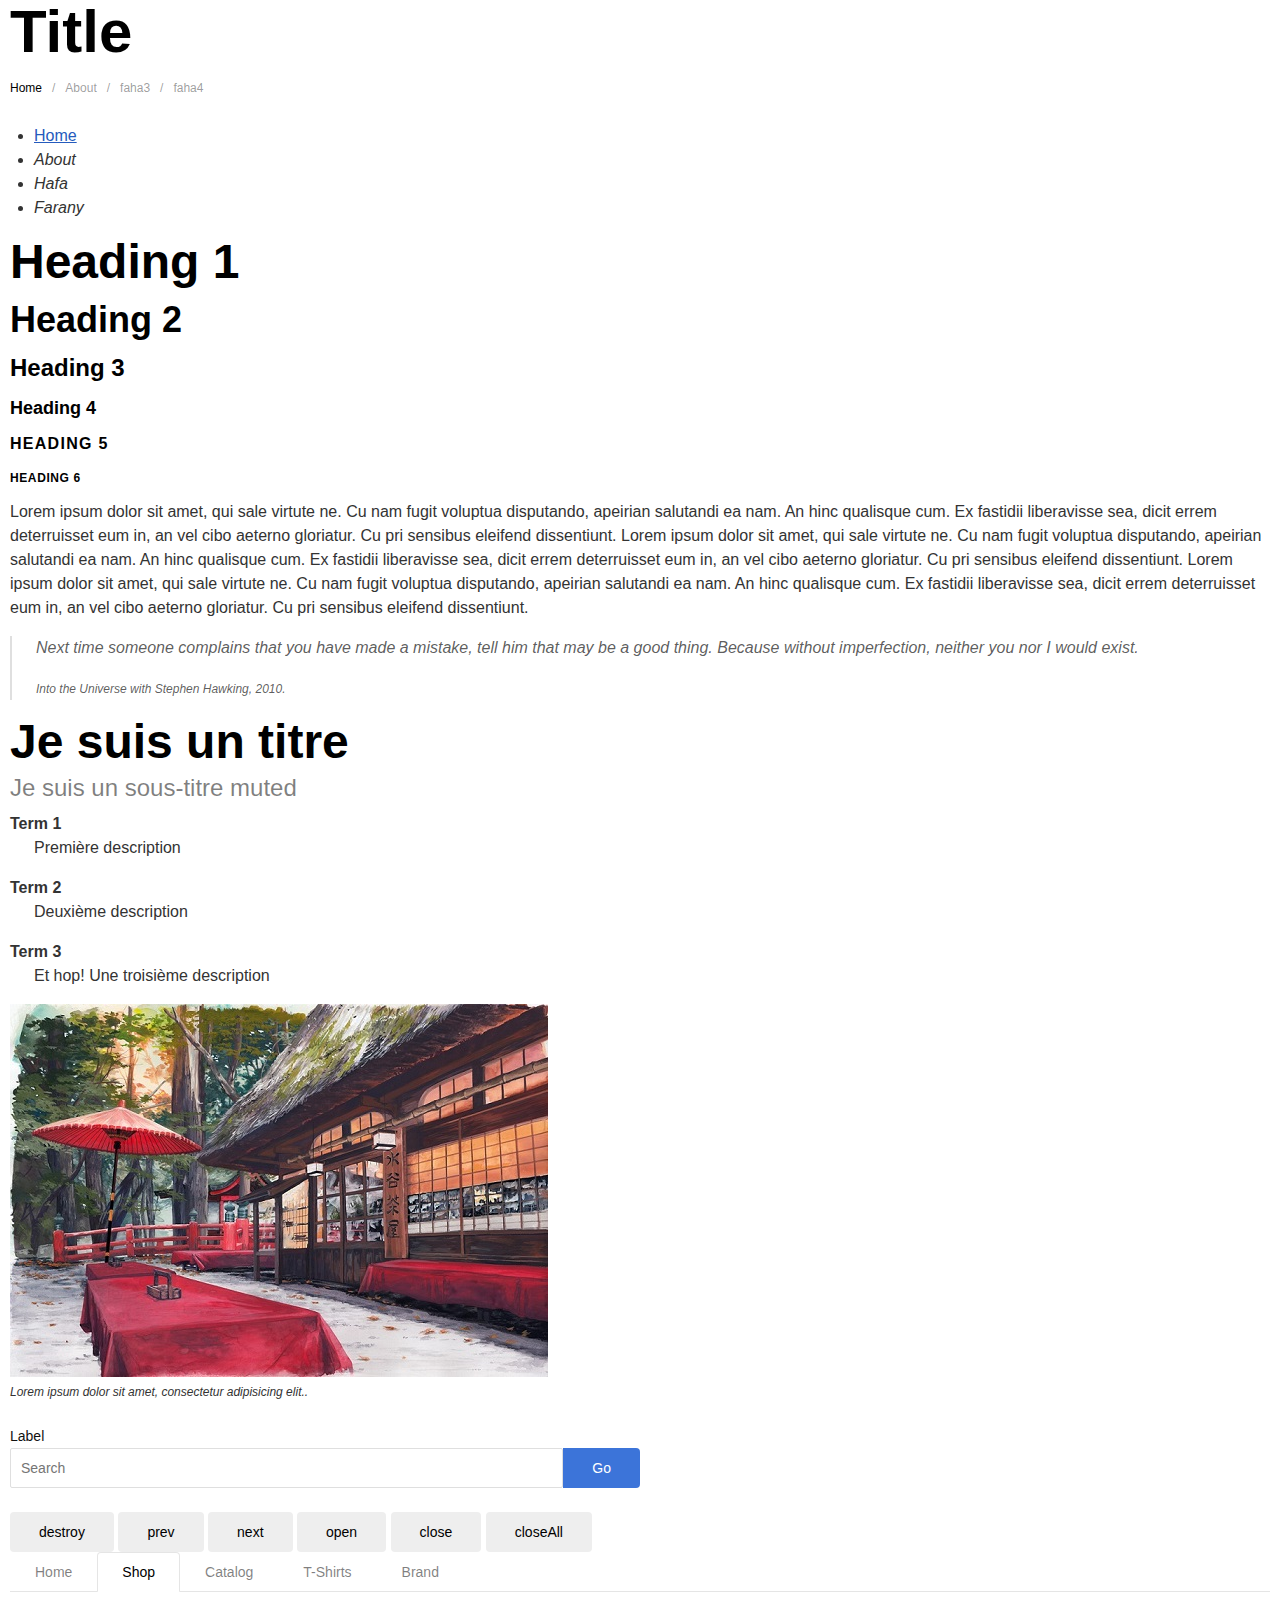
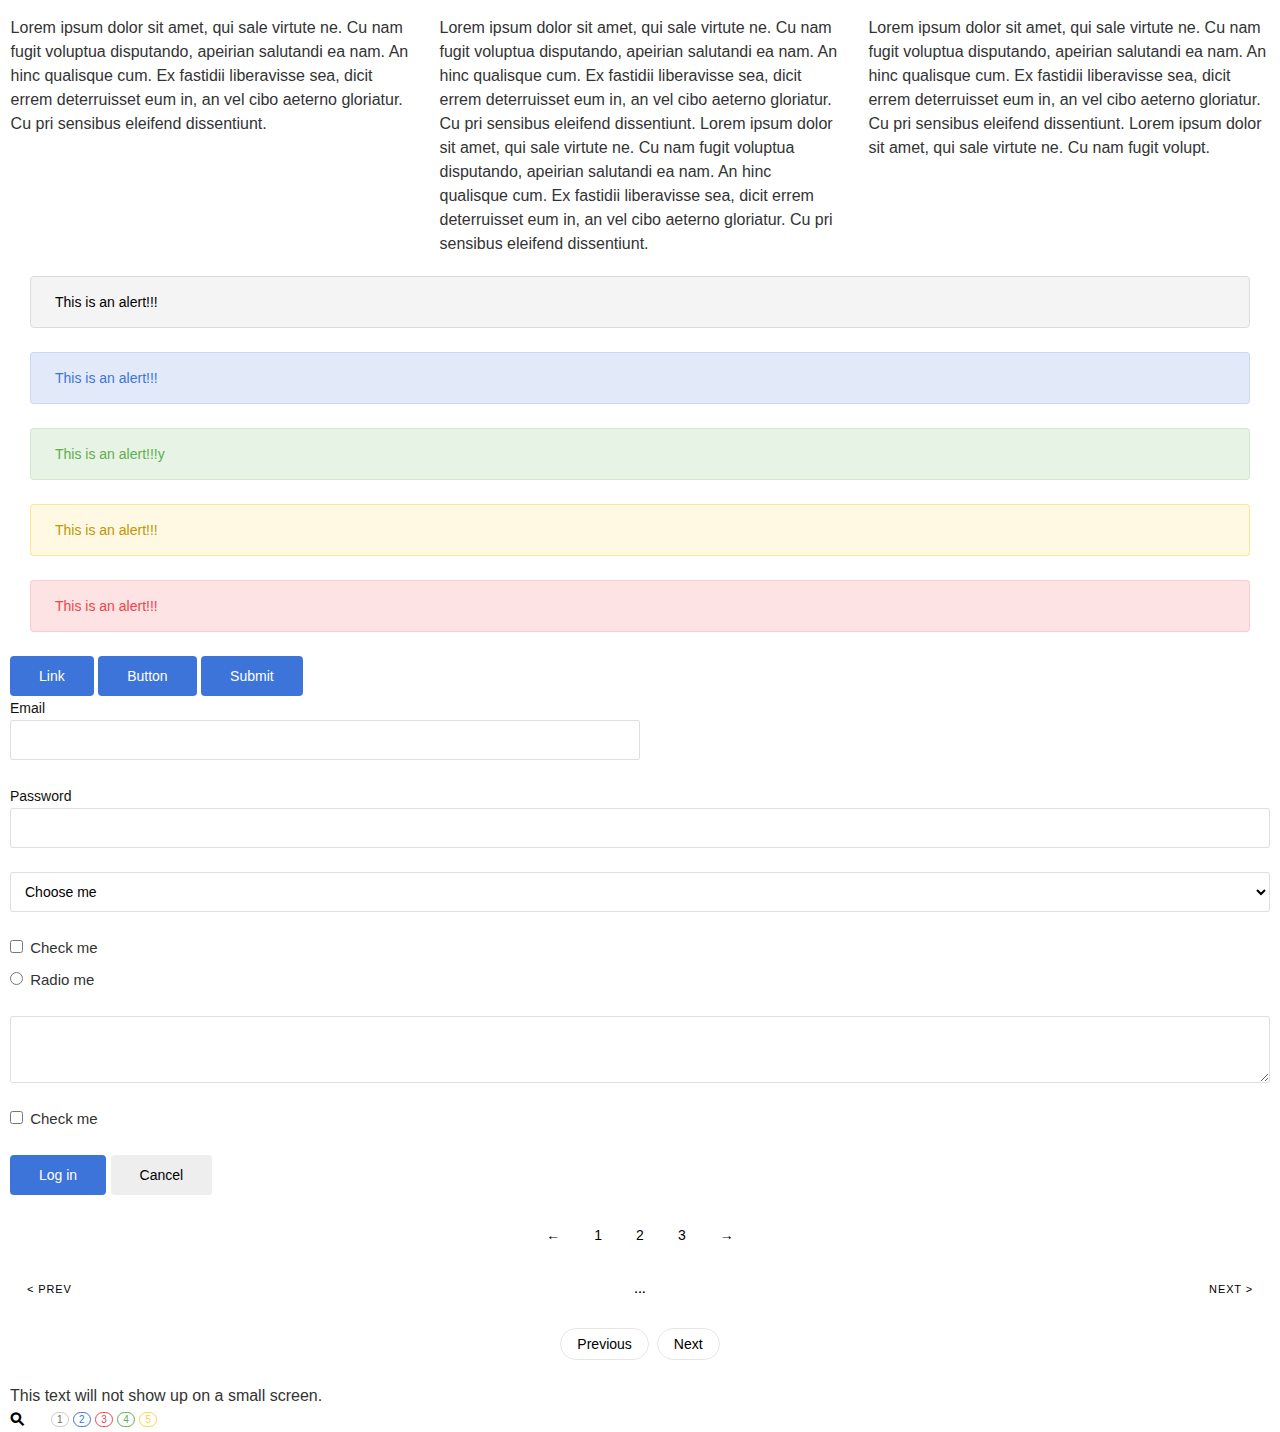
<file: zest-master/public_html/index.html>
<!DOCTYPE html>
<html>
    <head>
        <title>ZEST</title>
        <meta charset="UTF-8">
        <meta name="viewport" content="width=device-width, initial-scale=1.0">
        <link rel="stylesheet" href="css/zest.css">
    </head>
    <body style="margin-right: 10px; margin-left: 10px">
               
        <h1 class="title">Title</h1>
        
        <nav class="breadcrumb">
            <ul>
                <li><a href="#">Home</a></li>
                <li class="active"><em>About</em></li>
                <li class="active"><em>faha3</em></li>
                <li class="active"><em>faha4</em></li>
            </ul>
        </nav
        

            <nav id="breadcrumb-custom-separator" class="breadcrumb">
                <ul>
                    <li><a href="#">Home</a></li>
                    <li class="active"><em>About</em></li>
                    <li class="active"><em>Hafa</em></li>
                    <li class="active"><em>Farany</em></li>
                </ul>
            </nav>
        
        <h1>Heading 1</h1>
        <h2>Heading 2</h2>
        <h3>Heading 3</h3>
        <h4>Heading 4</h4>
        <h5 class="upper">Heading 5</h5>
        <h6>Heading 6</h6>
        
         <p>
                Lorem ipsum dolor sit amet, qui sale virtute ne.
                Cu nam fugit voluptua disputando, apeirian salutandi ea nam. 
                An hinc qualisque cum. Ex fastidii liberavisse sea, dicit errem 
                deterruisset eum in, an vel cibo aeterno gloriatur. 
                Cu pri sensibus eleifend dissentiunt.
                Lorem ipsum dolor sit amet, qui sale virtute ne.
                Cu nam fugit voluptua disputando, apeirian salutandi ea nam. 
                An hinc qualisque cum. Ex fastidii liberavisse sea, dicit errem 
                deterruisset eum in, an vel cibo aeterno gloriatur. 
                Cu pri sensibus eleifend dissentiunt.
                Lorem ipsum dolor sit amet, qui sale virtute ne.
                Cu nam fugit voluptua disputando, apeirian salutandi ea nam. 
                An hinc qualisque cum. Ex fastidii liberavisse sea, dicit errem 
                deterruisset eum in, an vel cibo aeterno gloriatur. 
                Cu pri sensibus eleifend dissentiunt.
         </p>
         
        <blockquote>
            <p>
                Next time someone complains that you have made a mistake,
                tell him that may be a good thing. Because without imperfection,
                neither you nor I would exist.
            </p>
            <small>Into the Universe with Stephen Hawking, 2010.</small>
        </blockquote>
         
        <h1>Je suis un titre</h1>
        <h3 class="subheading muted">Je suis un sous-titre muted</h3>
        
        <dl>
            <dt>Term 1</dt>
            <dd>Première description</dd>
        </dl>
        <dl>
            <dt>Term 2</dt>
            <dd>Deuxième description</dd>
        </dl>
        <dl>
            <dt>Term 3</dt>
            <dd>Et hop! Une troisième description</dd>
        </dl>
        
        <figure>
            <img src="images/image.jpg">
            <figcaption> Lorem ipsum dolor sit amet, consectetur adipisicing elit..</figcaption>
        </figure>

        <form method="post" action="" class="form">
            <div class="form-item">
                <label>Label</label>
                <div class="controls width-50">
                    <input type="text" name="search" placeholder="Search">
                    <button class="button primary">Go</button>
                </div>
            </div>
        </form>
        
        <button onclick="$('#tabs').tabs('destroy');">destroy</button>
        <button onclick="$('#tabs').tabs('prev');">prev</button>
        <button onclick="$('#tabs').tabs('next');">next</button>
        <button onclick="$('#tabs').tabs('open', 4);">open</button>
        <button onclick="$('#tabs').tabs('close', '#tab4');">close</button>
        <button onclick="$('#tabs').tabs('closeAll');">closeAll</button>

        <nav id="tabs" class="tabs" data-component="tabs">
            <ul>
                <li><a href="#tab1">Home</a></li>
                <li class="active"><a href="#tab2">Shop</a></li>
                <li><a href="#tab3">Catalog</a></li>
                <li><a href="#tab4">T-Shirts</a></li>
                <li><a href="#tab5">Brand</a></li>
            </ul>
        </nav>
        
        <div class="row">
            <div class="col">
                Lorem ipsum dolor sit amet, qui sale virtute ne.
                Cu nam fugit voluptua disputando, apeirian salutandi ea nam. 
                An hinc qualisque cum. Ex fastidii liberavisse sea, dicit errem 
                deterruisset eum in, an vel cibo aeterno gloriatur. 
                Cu pri sensibus eleifend dissentiunt.
            </div>
            <div class="col">
                Lorem ipsum dolor sit amet, qui sale virtute ne.
                Cu nam fugit voluptua disputando, apeirian salutandi ea nam. 
                An hinc qualisque cum. Ex fastidii liberavisse sea, dicit errem 
                deterruisset eum in, an vel cibo aeterno gloriatur. 
                Cu pri sensibus eleifend dissentiunt.
                Lorem ipsum dolor sit amet, qui sale virtute ne.
                Cu nam fugit voluptua disputando, apeirian salutandi ea nam. 
                An hinc qualisque cum. Ex fastidii liberavisse sea, dicit errem 
                deterruisset eum in, an vel cibo aeterno gloriatur. 
                Cu pri sensibus eleifend dissentiunt.
            </div>
            <div class="col">
                Lorem ipsum dolor sit amet, qui sale virtute ne.
                Cu nam fugit voluptua disputando, apeirian salutandi ea nam. 
                An hinc qualisque cum. Ex fastidii liberavisse sea, dicit errem 
                deterruisset eum in, an vel cibo aeterno gloriatur. 
                Cu pri sensibus eleifend dissentiunt.
                Lorem ipsum dolor sit amet, qui sale virtute ne.
                Cu nam fugit volupt.
            </div>
        </div>
        <div style="margin:20px;">
            <div class="alert">This is an alert!!!</div>
            <div class="alert primary">This is an alert!!!</div>
            <div class="alert success">This is an alert!!!y</div>
            <div class="alert warning">This is an alert!!!</div>
            <div class="alert error">This is an alert!!!</div>
        </div>
        
        <a class="button primary" role="button"> Link </a>
        <button class="button primary">Button</button>
        <input type="submit" class="button primary" value="Submit">
        
        
        <form method="post" action="" class="form">
            <div class="form-item">
                <label>Email</label>
                <input type="email" name="email" class="width-50">
            </div>

            <div class="form-item">
                <label>Password</label>
                <input type="password" name="password">
            </div>

            <div class="form-item">
                <select class="select">
                    <option value="">Choose me</option>
                </select>
            </div>

            <div class="form-item checkboxes">
                <label><input type="checkbox"> Check me</label>
                <label><input type="radio"> Radio me</label>
            </div>

            <div class="form-item">
                <textarea rows="2"></textarea>
            </div>

            <label class="form-item checkbox">
                <input type="checkbox"> Check me
            </label>

            <div class="form-item">
                <button class="button primary">Log in</button>
                <button class="button">Cancel</button>
            </div>
        </form>

        <nav class="pagination centered">
            <ul>
                <li class="prev"><a href="#">&larr;</a></li>
                <li>
                    <ul>
                        <li><a href="#">1</a></li>
                        <li><a href="#">2</a></li>
                        <li><a href="#">3</a></li>
                    </ul>
                </li>
                <li class="next"><a href="#">&rarr;</a></li>
            </ul>
        </nav>
        
        <nav class="pagination centered upper">
            <ul>
                <li class="prev"><a href="#">&lt; Prev</a></li>
                <li class="width-100">
                    <ul>
                        <li class="bold"><a href="#">...</a></li>
                    </ul>
                </li>
                <li class="next"><a href="#">Next &gt;</a></li>
            </ul>
        </nav>
        
        <nav class="pagination pager centered">
            <ul>
                <li class="prev"><a href="#">Previous</a></li>
                <li class="next"><a href="#">Next</a></li>
            </ul>
        </nav>

        <div class="hide red">I'm hidden</div>
        <div class="hide-on-small">This text will not show up on a small screen.</div>
        <div class="show-on-small">This will only show up on a small screen</div>


<i class="search-icon"></i>
<i class="search-icon inverted"></i>

<span class="label badge outline"><a href="#">1</a></span>
<span class="label badge primary outline"><a href="#">2</a></span>
<span class="label badge error outline">3</span>
<span class="label badge success outline">4</span>
<span class="label badge warning outline">5</span>
<span class="label badge inverted outline">6</span

    </body>
    
</html>
</file>
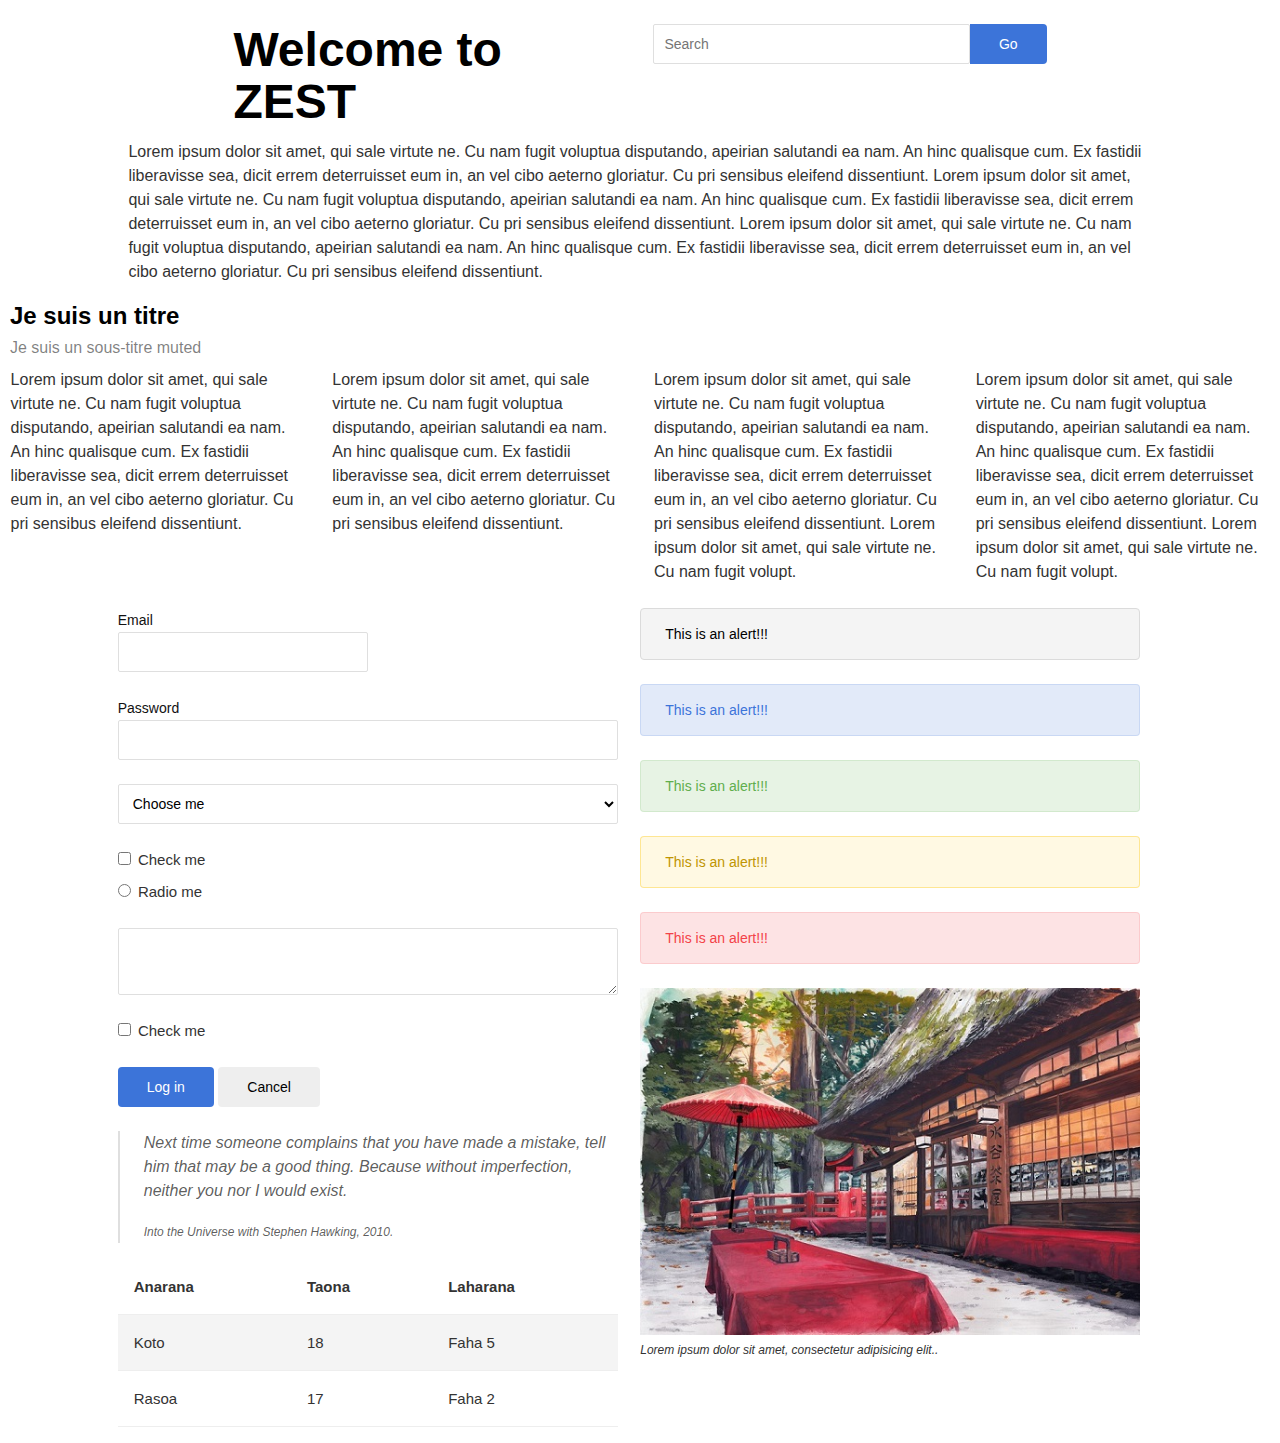
<file: zest-master/public_html/demos.html>
<!DOCTYPE html>
<!--
To change this license header, choose License Headers in Project Properties.
To change this template file, choose Tools | Templates
and open the template in the editor.
-->
<html>
    <head>
        <title>ZEST demos</title>
        <meta charset="UTF-8">
        <meta name="viewport" content="width=device-width, initial-scale=1.0">
        <link rel="stylesheet" href="css/zest.css">
    </head>
    <body style="margin-right: 10px; margin-left: 10px">
        <div class="row centered">
            <div class="col col-4">
                </br>
              <h1>Welcome to ZEST</h1>
            </div>
            <div class="col col-4">
                <form method="post" action="" class="form">
                    <div class="form-item">   
                        </br>
                        <div class="controls width-100">
                            <input type="text" name="search" placeholder="Search">
                            <button class="button primary">Go</button>
                        </div>
                    </div>
                </form>
            </div>
        </div>
        <div class="row centered">
            <div class="col col-10">
             <p>
                Lorem ipsum dolor sit amet, qui sale virtute ne.
                Cu nam fugit voluptua disputando, apeirian salutandi ea nam. 
                An hinc qualisque cum. Ex fastidii liberavisse sea, dicit errem 
                deterruisset eum in, an vel cibo aeterno gloriatur. 
                Cu pri sensibus eleifend dissentiunt.
                Lorem ipsum dolor sit amet, qui sale virtute ne.
                Cu nam fugit voluptua disputando, apeirian salutandi ea nam. 
                An hinc qualisque cum. Ex fastidii liberavisse sea, dicit errem 
                deterruisset eum in, an vel cibo aeterno gloriatur. 
                Cu pri sensibus eleifend dissentiunt.
                Lorem ipsum dolor sit amet, qui sale virtute ne.
                Cu nam fugit voluptua disputando, apeirian salutandi ea nam. 
                An hinc qualisque cum. Ex fastidii liberavisse sea, dicit errem 
                deterruisset eum in, an vel cibo aeterno gloriatur. 
                Cu pri sensibus eleifend dissentiunt.
            </p>
            </div>
        </div>
        <h3>Je suis un titre</h3>
        <h5 class="subheading muted">Je suis un sous-titre muted</h5>
        <div class="row">
            <div class="col">
                Lorem ipsum dolor sit amet, qui sale virtute ne.
                Cu nam fugit voluptua disputando, apeirian salutandi ea nam. 
                An hinc qualisque cum. Ex fastidii liberavisse sea, dicit errem 
                deterruisset eum in, an vel cibo aeterno gloriatur. 
                Cu pri sensibus eleifend dissentiunt.
            </div>
            <div class="col">
                Lorem ipsum dolor sit amet, qui sale virtute ne.
                Cu nam fugit voluptua disputando, apeirian salutandi ea nam. 
                An hinc qualisque cum. Ex fastidii liberavisse sea, dicit errem 
                deterruisset eum in, an vel cibo aeterno gloriatur. 
                Cu pri sensibus eleifend dissentiunt.   
            </div>
            <div class="col">
                Lorem ipsum dolor sit amet, qui sale virtute ne.
                Cu nam fugit voluptua disputando, apeirian salutandi ea nam. 
                An hinc qualisque cum. Ex fastidii liberavisse sea, dicit errem 
                deterruisset eum in, an vel cibo aeterno gloriatur. 
                Cu pri sensibus eleifend dissentiunt.
                Lorem ipsum dolor sit amet, qui sale virtute ne.
                Cu nam fugit volupt.
            </div>
            <div class="col">
                Lorem ipsum dolor sit amet, qui sale virtute ne.
                Cu nam fugit voluptua disputando, apeirian salutandi ea nam. 
                An hinc qualisque cum. Ex fastidii liberavisse sea, dicit errem 
                deterruisset eum in, an vel cibo aeterno gloriatur. 
                Cu pri sensibus eleifend dissentiunt.
                Lorem ipsum dolor sit amet, qui sale virtute ne.
                Cu nam fugit volupt.
            </div>
        </div>
        </br>
        <div class="row centered">
            <div class="col col-10">
                <div class="row">
                    <div class="col col-6">
                        <form method="post" action="" class="form">
                            <div class="form-item">
                                <label>Email</label>
                                <input type="email" name="email" class="width-50">
                            </div>

                            <div class="form-item">
                                <label>Password</label>
                                <input type="password" name="password">
                            </div>

                            <div class="form-item">
                                <select class="select">
                                    <option value="">Choose me</option>
                                </select>
                            </div>

                            <div class="form-item checkboxes">
                                <label><input type="checkbox"> Check me</label>
                                <label><input type="radio"> Radio me</label>
                            </div>

                            <div class="form-item">
                                <textarea rows="2"></textarea>
                            </div>

                            <label class="form-item checkbox">
                                <input type="checkbox"> Check me
                            </label>

                            <div class="form-item">
                                <button class="button primary">Log in</button>
                                <button class="button">Cancel</button>
                            </div>
                        </form>
                        <blockquote>
                            <p>
                                Next time someone complains that you have made a mistake,
                                tell him that may be a good thing. Because without imperfection,
                                neither you nor I would exist.
                            </p>
                            <small>Into the Universe with Stephen Hawking, 2010.</small>
                        </blockquote>
                        <table class="striped">
                            <thead>
                                <tr>
                                    <th> Anarana </th>
                                    <th> Taona </th>
                                    <th> Laharana </th>
                                </tr>
                            </thead>
                            <tbody>
                                <tr>
                                    <td> Koto </td>
                                    <td> 18 </td>
                                    <td> Faha 5 </td>
                                </tr>
                                <tr>
                                    <td> Rasoa </td>
                                    <td> 17 </td>
                                    <td> Faha 2 </td>
                                </tr>
                            </tbody>
                        </table>
                    </div>
                    <div class="col col-6">
                         <div class="alert">This is an alert!!!</div>
                        <div class="alert primary">This is an alert!!!</div>
                        <div class="alert success">This is an alert!!!</div>
                        <div class="alert warning">This is an alert!!!</div>
                        <div class="alert error">This is an alert!!!</div>
                        
                        <figure>
                            <img src="images/image.jpg">
                            <figcaption> Lorem ipsum dolor sit amet, consectetur adipisicing elit..</figcaption>
                        </figure>                 
                    
                    </div>
                </div>
            </div>
        </div>
    </body>
</html>
</file>
<file: zest-master/public_html/css/zest.css>
/* ZEST for websites by Timijess */
/* ------ Copyright 2017 ------- */
/*            -----              */
html {
  box-sizing: border-box; }

*,
*:before,
*:after {
  box-sizing: inherit; }

* {
  margin: 0;
  padding: 0;
  border: 0;
  outline: 0;
  font-size: 100%;
  vertical-align: baseline;
  background: transparent; }

a:active,
a:hover {
  outline: 0; }

::-moz-focus-inner {
  border: 0;
  padding: 0; }

img,
video,
audio {
  max-width: 100%; }

img,
video {
  height: auto; }

input[type="radio"],
input[type="checkbox"] {
  cursor: pointer;
  font-size: 110%;
  position: relative;
  margin-right: 3px;
  padding: 0; }

input[type="search"] {
  -webkit-appearance: textfield; }

input[type="search"]::-webkit-search-decoration,
input[type="search"]::-webkit-search-cancel-button {
  -webkit-appearance: none; }

body {
  font-family: "Helvetica Neue", Helvetica, sans-serif;
  line-height: 24px;
  font-size: 16px;
  color: #333;
  background-color: #fff; }

a {
  color: #255bbd; }

a:hover {
  color: #f34248; }

h1.title, h1, h2, h3, h4, h5, h6 {
  font-family: "Helvetica Neue", Helvetica, sans-serif;
  font-weight: bold;
  text-rendering: optimizeLegibility;
  color: #000;
  margin-bottom: 12px; }

h1.title {
  font-size: 60px;
  line-height: 64px; }

h1,
.h1 {
  font-size: 48px;
  line-height: 52px; }

h2,
.h2 {
  font-size: 36px;
  line-height: 40px; }

h3,
.h3 {
  font-size: 24px;
  line-height: 32px; }

h4,
.h4 {
  font-size: 18px;
  line-height: 24px; }

h5,
.h5 {
  font-size: 16px;
  line-height: 24px; }

h6,
.h6 {
  font-size: 12px;
  line-height: 20px;
  text-transform: uppercase;
  letter-spacing: 0.05em; }

p + h2,
p + h3,
p + h4,
p + h5,
p + h6,
ul + h2,
ul + h3,
ul + h4,
ul + h5,
ul + h6,
ol + h2,
ol + h3,
ol + h4,
ol + h5,
ol + h6,
dl + h2,
dl + h3,
dl + h4,
dl + h5,
dl + h6,
blockquote + h2,
blockquote + h3,
blockquote + h4,
blockquote + h5,
blockquote + h6,
hr + h2,
hr + h3,
hr + h4,
hr + h5,
hr + h6,
pre + h2,
pre + h3,
pre + h4,
pre + h5,
pre + h6,
table + h2,
table + h3,
table + h4,
table + h5,
table + h6,
form + h2,
form + h3,
form + h4,
form + h5,
form + h6,
figure + h2,
figure + h3,
figure + h4,
figure + h5,
figure + h6 {
  margin-top: 32px; }

.subheading {
  margin-top: -8px;
  margin-bottom: 8px;
  font-weight: 300; }

ul, ol,
ul ul,
ol ol,
ul ol,
ol ul {
  margin: 0 0 0 24px; }

ol ol li {
  list-style-type: lower-alpha; }

ol ol ol li {
  list-style-type: lower-roman; }

nav ul, nav ol {
  margin: 0;
  list-style: none; }

dl dt {
  font-weight: 700; }

dd {
  margin-left: 24px; }

p, blockquote, hr, pre, ol, ul, dl, table, fieldset, figure, address, form {
  margin-bottom: 16px; }

hr {
  border-bottom: 1px solid rgba(0, 0, 0, 0.1);
  margin-top: -1px; }

blockquote {
  padding-left: 24px;
  border-left: 2px solid rgba(0, 0, 0, 0.125);
  font-style: italic;
  color: rgba(0, 0, 0, 0.65); }

pre, code, samp, var, kbd {
  font-family: Consolas, Monaco, "Courier New", monospace;
  font-size: 14px; }

pre {
  color: rgba(0, 0, 0, 0.85);
  background: #f8f8f8;
  padding: 20px;
  border-radius: 4px;
  line-height: 20px;
  overflow: none;
  white-space: pre-wrap; }

.small, time, cite, small, figcaption {
  font-size: 12px;
  line-height: 16px; }

cite {
  color: rgba(0, 0, 0, 0.5); }

figcaption {
  font-style: italic;
  padding-top: 4px;
  padding-bottom: 4px; }

figure figcaption {
  position: relative;
  top: -4px; }

abbr[title], dfn[title] {
  border-bottom: 1px dotted rgba(0, 0, 0, 0.5);
  cursor: help; }

mark, code, samp, kbd {
  padding: 4px 8px 2px 8px;
  display: inline-block;
  line-height: 1;
  border-radius: 4px;
  color: rgba(0, 0, 0, 0.85); }

pre code {
  font-size: 100%;
  white-space: pre;
  padding: 0;
  background: none;
  line-height: 24px; }

mark {
  background-color: #fed443; }

code {
  background: #f4f4f4; }

var {
  color: rgba(0, 0, 0, 0.6);
  font-style: normal; }

strong, b {
  line-height: 1; }

samp {
  color: #fff;
  background: #5a89df; }

kbd {
  border: 1px solid rgba(0, 0, 0, 0.1); }

sub,
sup {
  font-size: x-small;
  line-height: 0;
  margin-left: 4px;
  position: relative; }

sup {
  top: -4px; }

sub {
  bottom: -2px; }

.row {
  display: -ms-flexbox;
  display: -webkit-flex;
  display: flex;
  -ms-flex-wrap: wrap;
  -webkit-flex-wrap: wrap;
  flex-wrap: wrap;
  margin-left: -2.12766%; }
  .row.centered {
    -ms-flex-pack: center;
    -webkit-justify-content: center;
    justify-content: center; }
    .row.centered .col {
      padding-left: 1.06383%;
      padding-right: 1.06383%; }
  .row.right {
    -ms-flex-pack: end;
    -webkit-justify-content: flex-end;
    justify-content: flex-end; }
  .row.bottom {
    -ms-flex-align: end;
    -webkit-align-items: flex-end;
    align-items: flex-end; }
  .row.around {
    -ms-flex-pack: distribute;
    -webkit-justify-content: space-around;
    justify-content: space-around; }
  .row.between {
    -ms-flex-pack: justify;
    -webkit-justify-content: space-between;
    justify-content: space-between; }
  .row.equal .col {
    display: -ms-flexbox;
    display: -webkit-flex;
    display: flex; }
    .row.equal .col > div {
      -ms-flex-grow: 1;
      -webkit-flex-grow: 1;
      flex-grow: 1; }
  .row.splice {
    margin-left: 0; }
    .row.splice .col {
      padding-left: 0; }

.col {
  -ms-flex-grow: 1;
  -webkit-flex-grow: 1;
  flex-grow: 1;
  -webkit-flex-basis: 0;
  -ms-flex-basis: 0;
  flex-basis: 0;
  max-width: 100%;
  padding-left: 2.12766%; }
  .col.first {
    order: -1; }
  .col.last {
    order: 1; }

@media (max-width: 768px) {
  .col.first-on-small {
    order: -1; }

  .col.last-on-small {
    order: 1; } }
.pull-right {
  margin-left: auto; }

.col-1 {
  flex-basis: 8.33333%;
  max-width: 8.33333%;
  width: 8.33333%; }

.col-2 {
  flex-basis: 16.66667%;
  max-width: 16.66667%;
  width: 16.66667%; }

.col-3 {
  flex-basis: 25%;
  max-width: 25%;
  width: 25%; }

.col-4 {
  flex-basis: 33.33333%;
  max-width: 33.33333%;
  width: 33.33333%; }

.col-5 {
  flex-basis: 41.66667%;
  max-width: 41.66667%;
  width: 41.66667%; }

.col-6 {
  flex-basis: 50%;
  max-width: 50%;
  width: 50%; }

.col-7 {
  flex-basis: 58.33333%;
  max-width: 58.33333%;
  width: 58.33333%; }

.col-8 {
  flex-basis: 66.66667%;
  max-width: 66.66667%;
  width: 66.66667%; }

.col-9 {
  flex-basis: 75%;
  max-width: 75%;
  width: 75%; }

.col-10 {
  flex-basis: 83.33333%;
  max-width: 83.33333%;
  width: 83.33333%; }

.col-11 {
  flex-basis: 91.66667%;
  max-width: 91.66667%;
  width: 91.66667%; }

.offset-1 {
  margin-left: 8.33333%; }

.offset-2 {
  margin-left: 16.66667%; }

.offset-3 {
  margin-left: 25%; }

.offset-4 {
  margin-left: 33.33333%; }

.offset-5 {
  margin-left: 41.66667%; }

.offset-6 {
  margin-left: 50%; }

.offset-7 {
  margin-left: 58.33333%; }

.offset-8 {
  margin-left: 66.66667%; }

.offset-9 {
  margin-left: 75%; }

.offset-10 {
  margin-left: 83.33333%; }

/*
col-1 {  @include zest-grid-column(1); }
.col-2 {  @include zest-grid-column(2); }
.col-3 {  @include zest-grid-column(3); }
.col-4 {  @include zest-grid-column(4); }
.col-5 {  @include zest-grid-column(5); }
.col-6 {  @include zest-grid-column(6); }
.col-7 {  @include zest-grid-column(7); }
.col-8 {  @include zest-grid-column(8); }
.col-9 {  @include zest-grid-column(9); }
.col-10 { @include zest-grid-column(10); }
.col-11 { @include zest-grid-column(11); }
.col-12 { @include zest-grid-column(12); }

.offset-1 {  @include zest-grid-column-offset(1); }
.offset-2 {  @include zest-grid-column-offset(2); }
.offset-3 {  @include zest-grid-column-offset(3); }
.offset-4 {  @include zest-grid-column-offset(4); }
.offset-5 {  @include zest-grid-column-offset(5); }
.offset-6 {  @include zest-grid-column-offset(6); }
.offset-7 {  @include zest-grid-column-offset(7); }
.offset-8 {  @include zest-grid-column-offset(8); }
.offset-9 {  @include zest-grid-column-offset(9); }
.offset-10 { @include zest-grid-column-offset(10); }
.offset-11 { @include zest-grid-column-offset(11); }

*/
.row-layout {
  display: -ms-flexbox;
  display: -webkit-flex;
  display: flex;
  -ms-flex-wrap: nowrap;
  -webkit-flex-wrap: nowrap;
  flex-wrap: nowrap;
  -ms-flex-pack: center;
  -webkit-justify-content: center;
  justify-content: center; }

.col-fluid {
  -ms-flex-grow: 1;
  -webkit-flex-grow: 1;
  flex-grow: 1;
  width: 100%; }

@media (max-width: 768px) {
  .row-layout {
    display: block; }

  .col-fixed {
    -ms-flex: 1 !important;
    -webkit-flex: 1 !important;
    flex: 1 !important; }

  .row-layout > .col-fixed {
    order: 1; }

  .row-layout > .col-fluid {
    order: 2; } }
@media (max-width: 768px) {
  .row {
    margin-left: 0; }

  .col:not(th):not(td),
  [class^="col-"]:not(th):not(td),
  [class*=" col-"]:not(th):not(td) {
    flex-basis: 100%;
    max-width: 100%;
    width: 100%; }

  .col {
    -ms-flex-direction: column;
    -webkit-flex-direction: column;
    flex-direction: column;
    padding-left: 0; }

  .pull-right,
  [class^="offset-"],
  [class*=" offset-"] {
    margin-left: 0; } }
table {
  border-collapse: collapse;
  border-spacing: 0;
  max-width: 100%;
  width: 100%;
  empty-cells: show;
  font-size: 15px; }

th {
  text-align: left;
  font-weight: 700;
  vertical-align: bottom; }

td {
  vertical-align: top; }

tr.align-middle td,
td.align-middle {
  vertical-align: middle; }

th,
td {
  padding: 16px;
  padding-bottom: 15px;
  border-bottom: 1px solid #eee; }
  th:first-child,
  td:first-child {
    padding-left: 0; }
  th:last-child,
  td:last-child {
    padding-right: 0; }

tfoot th,
tfoot td {
  color: rgba(0, 0, 0, 0.5); }

table.bordered {
  margin-top: -1px; }
  table.bordered td, table.bordered th {
    border: 1px solid #eee; }

table.striped tr:nth-child(odd) td {
  background: #f4f4f4; }

table.bordered td:first-child, table.bordered th:first-child,
table.striped td:first-child,
table.striped th:first-child {
  padding-left: 16px; }
table.bordered td:last-child, table.bordered th:last-child,
table.striped td:last-child,
table.striped th:last-child {
  padding-right: 16px; }

table.flat td, table.flat th {
  border: none;
  padding: 0; }

input,
select,
textarea,
fieldset {
  font-family: "Helvetica Neue", Helvetica, sans-serif;
  font-size: 14px; }

input[type="email"],
input[type="number"],
input[type="search"],
input[type="text"],
input[type="date"],
input[type="tel"],
input[type="url"],
input[type="password"] {
  height: 40px;
  padding: 8px 10px;
  vertical-align: middle;
  -webkit-appearance: none;
  background: #fff;
  border: 1px solid #dfdfdf;
  border-radius: 2px; }

select,
textarea {
  display: block;
  width: 100%;
  line-height: 1.75;
  padding: 8px 10px;
  border-radius: 2px;
  background: #fff;
  border: 1px solid #dfdfdf; }

select:not([multiple]) {
  cursor: pointer;
  height: 40px;
  vertical-align: middle; }

label {
  vertical-align: middle; }

textarea:focus,
select:focus,
input:focus {
  outline: none;
  background: #fff;
  border-color: #bbb; }

textarea:disabled,
select:disabled,
input:disabled,
textarea.disabled,
select.disabled,
input.disabled {
  resize: none;
  opacity: 0.75;
  cursor: default;
  font-style: italic;
  color: rgba(0, 0, 0, 0.5); }

fieldset {
  padding: 39px 32px;
  margin-bottom: 24px;
  border: 1px solid rgba(0, 0, 0, 0.1);
  border-radius: 4px; }

legend {
  font-weight: bold;
  font-size: 12px;
  text-transform: uppercase;
  padding: 0 1em;
  margin-left: -1em;
  top: 2px;
  position: relative;
  line-height: 0; }

.form {
  margin-bottom: 0; }
  .form .form-item {
    margin-bottom: 24px; }
  .form input[type="email"], .form input[type="number"], .form input[type="search"], .form input[type="text"], .form input[type="date"], .form input[type="tel"], .form input[type="url"], .form input[type="password"], .form select, .form textarea {
    display: block;
    width: 100%; }
  .form input.width-50, .form textarea.width-50, .form select.width-50 {
    width: 50%; }
  .form label {
    font-size: 14px;
    color: #111;
    font-weight: normal;
    display: block; }
  .form .checkboxes label, .form label.checkbox {
    text-transform: none;
    font-weight: normal;
    cursor: pointer;
    color: inherit;
    font-size: 15px; }
  .form .checkboxes label {
    margin-bottom: 8px; }
    .form .checkboxes label:last-child {
      margin-bottom: 0; }
  .form .checkboxes-inline {
    display: block; }
    .form .checkboxes-inline label {
      font-size: inherit;
      color: inherit;
      display: inline-block;
      margin-right: 16px;
      text-transform: none;
      font-weight: normal; }
  .form span.error, .form div.error, .form span.success, .form div.success {
    text-transform: none;
    font-weight: normal;
    font-size: 12px; }
  .form span.error, .form span.success {
    margin-left: .4rem; }

.form-inline textarea, .form-inline select, .form-inline input[type="email"], .form-inline input[type="number"], .form-inline input[type="search"], .form-inline input[type="text"], .form-inline input[type="date"], .form-inline input[type="tel"], .form-inline input[type="url"], .form-inline input[type="password"] {
  width: auto;
  display: inline-block; }

input.big,
select.big {
  font-size: 18px;
  height: 48px; }

input.big {
  padding: 16px 10px; }

select.big {
  padding: 6px 10px; }

.desc {
  text-transform: none;
  margin-top: 4px;
  color: rgba(0, 0, 0, 0.5);
  font-size: 12px;
  line-height: 20px;
  font-weight: normal; }

ul.desc {
  margin-bottom: 8px; }

span.desc {
  margin-left: 4px;
  line-height: 20px; }

input.error,
textarea.error,
select.error {
  margin-top: -1px;
  background: none;
  background-color: rgba(243, 66, 72, 0.1);
  border: 1px solid #f34248; }

input.success,
textarea.success,
select.success {
  margin-top: -1px;
  background: none;
  background-color: rgba(96, 174, 77, 0.1);
  border: 1px solid #60ae4d; }

.controls {
  display: -ms-flexbox;
  display: -webkit-flex;
  display: flex; }
  .controls input {
    -ms-flex: 1;
    -webkit-flex: 1;
    flex: 1;
    margin-bottom: 0 !important; }
  .controls .button, .controls span {
    -ms-flex-shrink: 0;
    -webkit-flex-shrink: 0;
    flex-shrink: 0; }
  .controls span {
    font-weight: normal;
    background-color: #eee;
    padding: 0 12px;
    color: #555;
    font-size: 12px;
    line-height: 40px;
    white-space: nowrap; }
  .controls .button {
    border-radius: 0 4px 4px 0; }

@media (max-width: 768px) {
  .form input, .form textarea, .form select {
    font-size: 16px; }
    .form input.width-50, .form textarea.width-50, .form select.width-50 {
      width: 100%; } }
button,
.button {
  font-family: "Helvetica Neue", Helvetica, sans-serif;
  font-size: 14px;
  font-weight: normal;
  text-decoration: none;
  cursor: pointer;
  display: inline-block;
  line-height: 1.125rem;
  min-height: 40px;
  padding: 10px 28px;
  border: 1px solid transparent;
  vertical-align: middle;
  -webkit-appearance: none;
  color: #000;
  background-color: #eee;
  border-radius: 4px; }

input.button {
  height: auto; }

button:hover,
.button:hover {
  outline: none;
  color: rgba(0, 0, 0, 0.6);
  text-decoration: none;
  box-shadow: inset 0 0 0 40px rgba(0, 0, 0, 0.125); }

.button:disabled,
.button.disabled {
  cursor: default;
  font-style: normal;
  opacity: .5; }
  .button:disabled:hover,
  .button.disabled:hover {
    color: #000;
    box-shadow: none; }

.button.outline {
  background: none;
  font-weight: normal; }

.button.outline:hover {
  color: rgba(0, 0, 0, 0.6);
  border-color: rgba(0, 0, 0, 0.2);
  box-shadow: none; }

.button.outline,
.button.outline:disabled:hover,
.button.outline.disabled:hover {
  color: rgba(0, 0, 0, 0.8);
  border-color: rgba(0, 0, 0, 0.4); }

.button.small {
  font-size: 12px;
  min-height: 32px;
  padding: 6px 20px; }
  .button.small.upper {
    font-size: 10px; }

.button.big {
  font-size: 18px;
  min-height: 48px;
  padding: 14px 48px; }
  .button.big.upper {
    font-size: 13px; }

.button.upper {
  font-size: 11px; }

.button.primary {
  background: #3c74d9;
  color: #fff; }
  .button.primary:focus, .button.primary:hover {
    color: rgba(255, 255, 255, 0.6); }
    .button.primary:focus:disabled, .button.primary:focus.disabled, .button.primary:hover:disabled, .button.primary:hover.disabled {
      color: #fff;
      background: #3c74d9; }
  .button.primary.outline:hover {
    color: rgba(60, 116, 217, 0.6);
    border-color: rgba(60, 116, 217, 0.4); }
  .button.primary.outline, .button.primary.outline:disabled:hover, .button.primary.outline.disabled:hover {
    color: #3c74d9;
    border-color: #3c74d9;
    background: none; }

.button.inverted {
  background: #fff;
  color: #000; }
  .button.inverted:focus, .button.inverted:hover {
    color: rgba(0, 0, 0, 0.6); }
    .button.inverted:focus:disabled, .button.inverted:focus.disabled, .button.inverted:hover:disabled, .button.inverted:hover.disabled {
      color: #000;
      background: #fff; }
  .button.inverted.outline:hover {
    color: rgba(255, 255, 255, 0.6);
    border-color: rgba(255, 255, 255, 0.4); }
  .button.inverted.outline, .button.inverted.outline:disabled:hover, .button.inverted.outline.disabled:hover {
    color: white;
    border-color: white;
    background: none; }

.buttons.group {
  display: inline-block;
  vertical-align: bottom; }
  .buttons.group .button {
    float: left;
    margin-left: -1px;
    border-radius: 0; }
    .buttons.group .button:first-child {
      border-radius: 4px 0 0 4px; }
    .buttons.group .button:last-child {
      border-radius: 0 4px 4px 0; }

.label {
  font-size: 10px;
  font-weight: normal;
  display: inline;
  line-height: 1;
  top: -1px;
  text-align: center;
  text-transform: uppercase;
  text-decoration: none;
  border-radius: 4px;
  position: relative;
  vertical-align: middle;
  color: #000;
  background: #f4f4f4;
  padding: 2px 8px;
  letter-spacing: .01em; }
  .label a, .label a:hover {
    color: #000;
    text-decoration: none; }

.label.primary {
  background: #3c74d9; }
  .label.primary, .label.primary a {
    color: #fff; }
  .label.primary.outline {
    border-color: #3c74d9; }
    .label.primary.outline, .label.primary.outline a {
      color: #3c74d9; }
  .label.primary.tag {
    background: none; }
    .label.primary.tag, .label.primary.tag a {
      color: #3c74d9; }

.label.error {
  background: #f34248; }
  .label.error, .label.error a {
    color: #fff; }
  .label.error.outline {
    border-color: #f34248; }
    .label.error.outline, .label.error.outline a {
      color: #f34248; }
  .label.error.tag {
    background: none; }
    .label.error.tag, .label.error.tag a {
      color: #f34248; }

.label.success {
  background: #60ae4d; }
  .label.success, .label.success a {
    color: #fff; }
  .label.success.outline {
    border-color: #60ae4d; }
    .label.success.outline, .label.success.outline a {
      color: #60ae4d; }
  .label.success.tag {
    background: none; }
    .label.success.tag, .label.success.tag a {
      color: #60ae4d; }

.label.warning {
  background: #fed443; }
  .label.warning, .label.warning a {
    color: #000; }
  .label.warning.outline {
    border-color: #fed443; }
    .label.warning.outline, .label.warning.outline a {
      color: #fed443; }
  .label.warning.tag {
    background: none; }
    .label.warning.tag, .label.warning.tag a {
      color: #fed443; }

.label.inverted {
  background: #fff; }
  .label.inverted, .label.inverted a {
    color: #000; }
  .label.inverted.outline {
    border-color: #fff; }
    .label.inverted.outline, .label.inverted.outline a {
      color: #fff; }
  .label.inverted.tag {
    background: none; }
    .label.inverted.tag, .label.inverted.tag a {
      color: #fff; }

.label.outline {
  background: none;
  padding: 1px 7px;
  border: 1px solid rgba(0, 0, 0, 0.2); }
  .label.outline, .label.outline a {
    color: rgba(0, 0, 0, 0.65); }

.badge {
  padding: 2px 6px;
  border-radius: 24px; }

.badge.outline {
  padding: 1px 5px; }

.label.tag {
  padding: 0;
  background: none;
  font-weight: bold;
  letter-spacing: .02em; }

.label.tag.primary, .label.tag.primary a {
  color: #3c74d9; }

.label.tag.error, .label.tag.error a {
  color: #f34248; }

.label.tag.success, .label.tag.success a {
  color: #60ae4d; }

.label.tag.warning, .label.tag.warning a {
  color: #fed443; }

.label.tag.inverted, .label.tag.inverted a {
  color: #fff; }

.button:hover .badge {
  opacity: .6; }

h6 .label {
  top: -3px; }

.alert {
  position: relative;
  padding: 15px 24px;
  padding-right: 40px;
  line-height: 20px;
  font-size: 14px;
  color: #000;
  background: #f4f4f4;
  border: 1px solid #dbdbdb;
  display: block;
  font-weight: normal;
  border-radius: 4px;
  margin-bottom: 24px; }
  .alert a {
    color: #000;
    font-weight: bold; }
    .alert a:hover {
      -moz-transition: all linear 0.2s;
      transition: all linear 0.2s;
      color: rgba(0, 0, 0, 0.6); }
  .alert h5 {
    margin-bottom: 4px; }
  .alert p, .alert ul, .alert ol {
    margin-bottom: 0; }
  .alert .close {
    position: absolute;
    top: 15px;
    right: 8px; }

.alert.primary {
  color: #3c74d9;
  background-color: rgba(60, 116, 217, 0.15);
  border: 1px solid rgba(60, 116, 217, 0.15); }
  .alert.primary a, .alert.primary h5 {
    color: #3c74d9; }
  .alert.primary a:hover {
    color: #000; }

.alert.error {
  color: #f34248;
  background-color: rgba(243, 66, 72, 0.15);
  border: 1px solid rgba(243, 66, 72, 0.15); }
  .alert.error a, .alert.error h5 {
    color: #f34248; }
  .alert.error a:hover {
    color: #000; }

.alert.success {
  color: #60ae4d;
  background-color: rgba(96, 174, 77, 0.15);
  border: 1px solid rgba(96, 174, 77, 0.15); }
  .alert.success a, .alert.success h5 {
    color: #60ae4d; }
  .alert.success a:hover {
    color: #000; }

.alert.warning {
  color: #c09501;
  background-color: rgba(254, 212, 67, 0.15);
  border: 1px solid rgba(254, 212, 67, 0.15);
  border-color: rgba(254, 212, 67, 0.5); }
  .alert.warning a, .alert.warning h5 {
    color: #c09501; }
  .alert.warning a:hover {
    color: #000; }

.tabs {
  margin-bottom: 24px;
  font-size: 14px; }

.tabs li em,
.tabs li.active a {
  color: #000;
  border: 1px solid rgba(0, 0, 0, 0.1);
  cursor: default;
  text-decoration: none;
  background: none; }

.tabs em,
.tabs a {
  position: relative;
  top: 1px;
  font-style: normal;
  display: block;
  padding: 7px 24px;
  border: 1px solid transparent;
  color: rgba(0, 0, 0, 0.5);
  text-decoration: none;
  border-top-right-radius: 4px;
  border-top-left-radius: 4px; }

.tabs a:hover {
  -moz-transition: all linear 0.2s;
  transition: all linear 0.2s;
  color: #000;
  text-decoration: underline;
  background-color: #f2f2f2; }

@media (min-width: 768px) {
  .tabs ul {
    display: -ms-flexbox;
    display: -webkit-flex;
    display: flex;
    margin-top: -1px;
    border-bottom: 1px solid rgba(0, 0, 0, 0.1); }

  .tabs li em,
  .tabs li.active a {
    border-bottom: 1px solid #fff; } }
.breadcrumb {
  font-size: 12px;
  margin-bottom: 24px; }

.breadcrumb ul {
  display: -ms-flexbox;
  display: -webkit-flex;
  display: flex;
  -webkit-align-items: center;
  -ms-align-items: center;
  align-items: center; }

.breadcrumb.centered ul {
  -ms-flex-pack: center;
  -webkit-justify-content: center;
  justify-content: center; }

.breadcrumb em,
.breadcrumb a {
  font-style: normal;
  padding: 0 10px;
  display: inline-block;
  white-space: nowrap; }

.breadcrumb em {
  color: rgba(0, 0, 0, 0.5); }

.breadcrumb a {
  color: #000;
  text-decoration: none; }
  .breadcrumb a:hover {
    -moz-transition: all linear 0.2s;
    transition: all linear 0.2s;
    color: rgba(0, 0, 0, 0.6);
    text-decoration: underline; }

.breadcrumb li:after {
  display: inline-block;
  content: '/';
  color: rgba(0, 0, 0, 0.4); }

.breadcrumb li:last-child:after {
  display: none; }

.breadcrumb li:first-child em,
.breadcrumb li:first-child a {
  padding-left: 0; }

.breadcrumb li.active em,
.breadcrumb li.active a {
  text-decoration: none;
  cursor: text;
  color: rgba(0, 0, 0, 0.4); }

.pagination {
  margin: 24px 0;
  font-size: 14px; }

.pagination ul {
  display: -ms-flexbox;
  display: -webkit-flex;
  display: flex; }

.pagination.centered ul {
  -ms-flex-pack: center;
  -webkit-justify-content: center;
  justify-content: center; }

.pagination em,
.pagination a {
  display: inline-block;
  font-style: normal;
  padding: 8px 16px;
  line-height: 1;
  border-radius: 4px;
  white-space: nowrap;
  border: 1px solid transparent; }

.pagination a {
  text-decoration: none;
  color: #000; }
  .pagination a:hover {
    color: rgba(0, 0, 0, 0.5);
    background: #f4f4f4; }

.pagination em,
.pagination li.active a {
  color: rgba(0, 0, 0, 0.5);
  background: #f4f4f4;
  cursor: text; }

.pagination.upper {
  font-size: 11px; }

.pager em,
.pager a {
  border-radius: 24px;
  border-color: rgba(0, 0, 0, 0.1); }

.pager li {
  -webkit-flex-basis: 50%;
  -ms-flex-basis: 50%;
  flex-basis: 50%; }

.pager li.next {
  text-align: right; }

.pager.centered li {
  -webkit-flex-basis: auto;
  -ms-flex-basis: auto;
  flex-basis: auto;
  margin-left: 4px;
  margin-right: 4px; }

.pager.flat em,
.pager.flat a {
  border: none;
  display: block;
  padding: 0; }

.pager.flat a {
  font-weight: bold; }
  .pager.flat a:hover {
    background: none;
    text-decoration: underline; }

@media (max-width: 768px) {
  .pager.flat ul {
    -ms-flex-direction: column;
    -webkit-flex-direction: column;
    flex-direction: column; }

  .pager.flat li {
    -webkit-flex-basis: 100%;
    -ms-flex-basis: 100%;
    flex-basis: 100%;
    margin-bottom: 8px;
    text-align: left; } }
.group:after {
  content: "";
  display: table;
  clear: both; }

.end {
  margin-bottom: 0 !important; }

.centered {
  margin-left: auto;
  margin-right: auto; }

.float-right {
  float: right; }
  @media (max-width: 768px) {
    .float-right {
      float: none; } }

.float-left {
  float: left; }
  @media (max-width: 768px) {
    .float-left {
      float: none; } }

.text-right {
  text-align: right; }

.text-center,
.text-centered {
  text-align: center; }

.hide {
  display: none; }

@media (max-width: 768px) {
  .hide-on-small {
    display: none !important; } }
.show-on-small {
  display: none !important; }
  @media (max-width: 768px) {
    .show-on-small {
      display: block !important; } }

.invisible {
  visibility: hidden; }

.visible {
  visibility: visible; }

.black {
  color: #000; }

.muted {
  color: rgba(0, 0, 0, 0.5) !important; }

.soft-muted {
  color: rgba(0, 0, 0, 0.7) !important; }

a.muted:hover,
a.soft-muted:hover {
  color: #000 !important; }

.error {
  color: #f34248; }

.success {
  color: #60ae4d; }

.upper {
  text-transform: uppercase;
  letter-spacing: .08em; }

.normal {
  font-weight: normal !important; }

.light {
  font-weight: 300 !important; }

.italic {
  font-style: italic !important; }

.bold {
  font-weight: bold !important; }

.highlight {
  background-color: rgba(60, 116, 217, 0.075); }

.round {
  border-radius: 56px; }

input.round {
  border-radius: 24px; }

.nowrap,
.nowrap td {
  white-space: nowrap; }

.req {
  font-weight: bold;
  color: #f34248;
  font-size: 1.1em;
  text-transform: none; }

.close {
  font-weight: normal;
  text-align: center;
  display: inline-block;
  cursor: pointer;
  color: #000;
  text-decoration: none;
  opacity: 0.5;
  border: none;
  line-height: 25.2px;
  height: 28px;
  width: 28px;
  font-size: 28px; }
  .close:before {
    content: '\00D7'; }
  .close:hover {
    opacity: 1;
    text-decoration: none !important; }
  .close.inverted {
    color: #fff; }

.close.small {
  line-height: 18px;
  height: 20px;
  width: 20px;
  font-size: 20px; }

.close.big {
  line-height: 32.4px;
  height: 36px;
  width: 36px;
  font-size: 36px; }

@media (min-width: 768px) {
  .fullwidth {
    -ms-flex: auto;
    -webkit-flex: auto;
    flex: auto; }

  .fullwidth ul {
    display: -ms-flexbox;
    display: -webkit-flex;
    display: flex; }

  .fullwidth li {
    -ms-flex: auto;
    -webkit-flex: auto;
    flex: auto;
    text-align: center; }
    .fullwidth li em, .fullwidth li a {
      display: block; } }
.width-100 {
  width: 100%; }

.width-50 {
  width: 50%; }

@media (max-width: 768px) {
  .width-50 {
    width: 100% !important; } }
.fixed {
  position: fixed;
  top: 0;
  left: 0;
  z-index: 100;
  width: 100%; }

.no-scroll {
  overflow: hidden;
  position: fixed;
  top: 0;
  left: 0;
  width: 100%;
  height: 100% !important; }

.overlay {
  position: fixed;
  z-index: 200;
  top: 0;
  left: 0;
  right: 0;
  bottom: 0;
  background-color: rgba(255, 255, 255, 0.9); }

.scrollbar-measure {
  position: absolute;
  top: -9999px;
  width: 50px;
  height: 50px;
  overflow: scroll; }

.search-icon {
  font-family: Arial, Helvetica, sans-serif;
  display: inline-block;
  font-size: 18px;
  width: 16px;
  line-height: 1;
  font-style: normal;
  color: #000;
  position: relative;
  top: -1px;
  font-weight: bold;
  -webkit-transform: rotate(-45deg);
  -moz-transform: rotate(-45deg);
  -o-transform: rotate(-45deg); }
  .search-icon:before {
    content: "\26B2"; }
  .search-icon.inverted {
    color: #fff; }

button .search-icon {
  top: 0; }

button:hover .search-icon {
  opacity: .6; }

.menu-icon {
  font-family: Arial, Helvetica, sans-serif;
  display: inline-block;
  font-size: 15px;
  width: 16px;
  line-height: 1;
  font-style: normal;
  color: #000;
  font-weight: normal; }
  .menu-icon:before {
    content: "\2630"; }
  .menu-icon.inverted {
    color: #fff; }

button:hover .menu-icon {
  opacity: .6; }

.caret {
  position: relative;
  display: inline-block;
  height: 0;
  vertical-align: middle;
  width: 0;
  margin-left: 2px; }

.caret:before {
  content: '';
  position: absolute;
  top: -2px;
  left: 0;
  border-left: 4px solid transparent;
  border-right: 4px solid transparent; }

.caret.down:before {
  border-top: 4px solid #000; }

.caret.up:before {
  border-bottom: 4px solid #000; }

.caret.down.inverted:before {
  border-top-color: #fff; }

.caret.up.inverted:before {
  border-bottom-color: #fff; }

.button:hover .caret {
  opacity: .6; }

.offcanvas {
  background: #fff;
  position: fixed;
  padding: 24px;
  height: 100%;
  top: 0;
  left: 0;
  z-index: 300;
  overflow-y: scroll; }

.offcanvas .close {
  position: absolute;
  top: 8px;
  right: 8px; }

.offcanvas-left {
  border-right: 1px solid rgba(0, 0, 0, 0.1); }

.offcanvas-right {
  left: auto;
  right: 0;
  border-left: 1px solid rgba(0, 0, 0, 0.1); }

.offcanvas-push-body {
  position: relative; }

/*# sourceMappingURL=zest.css.map */
</file>
